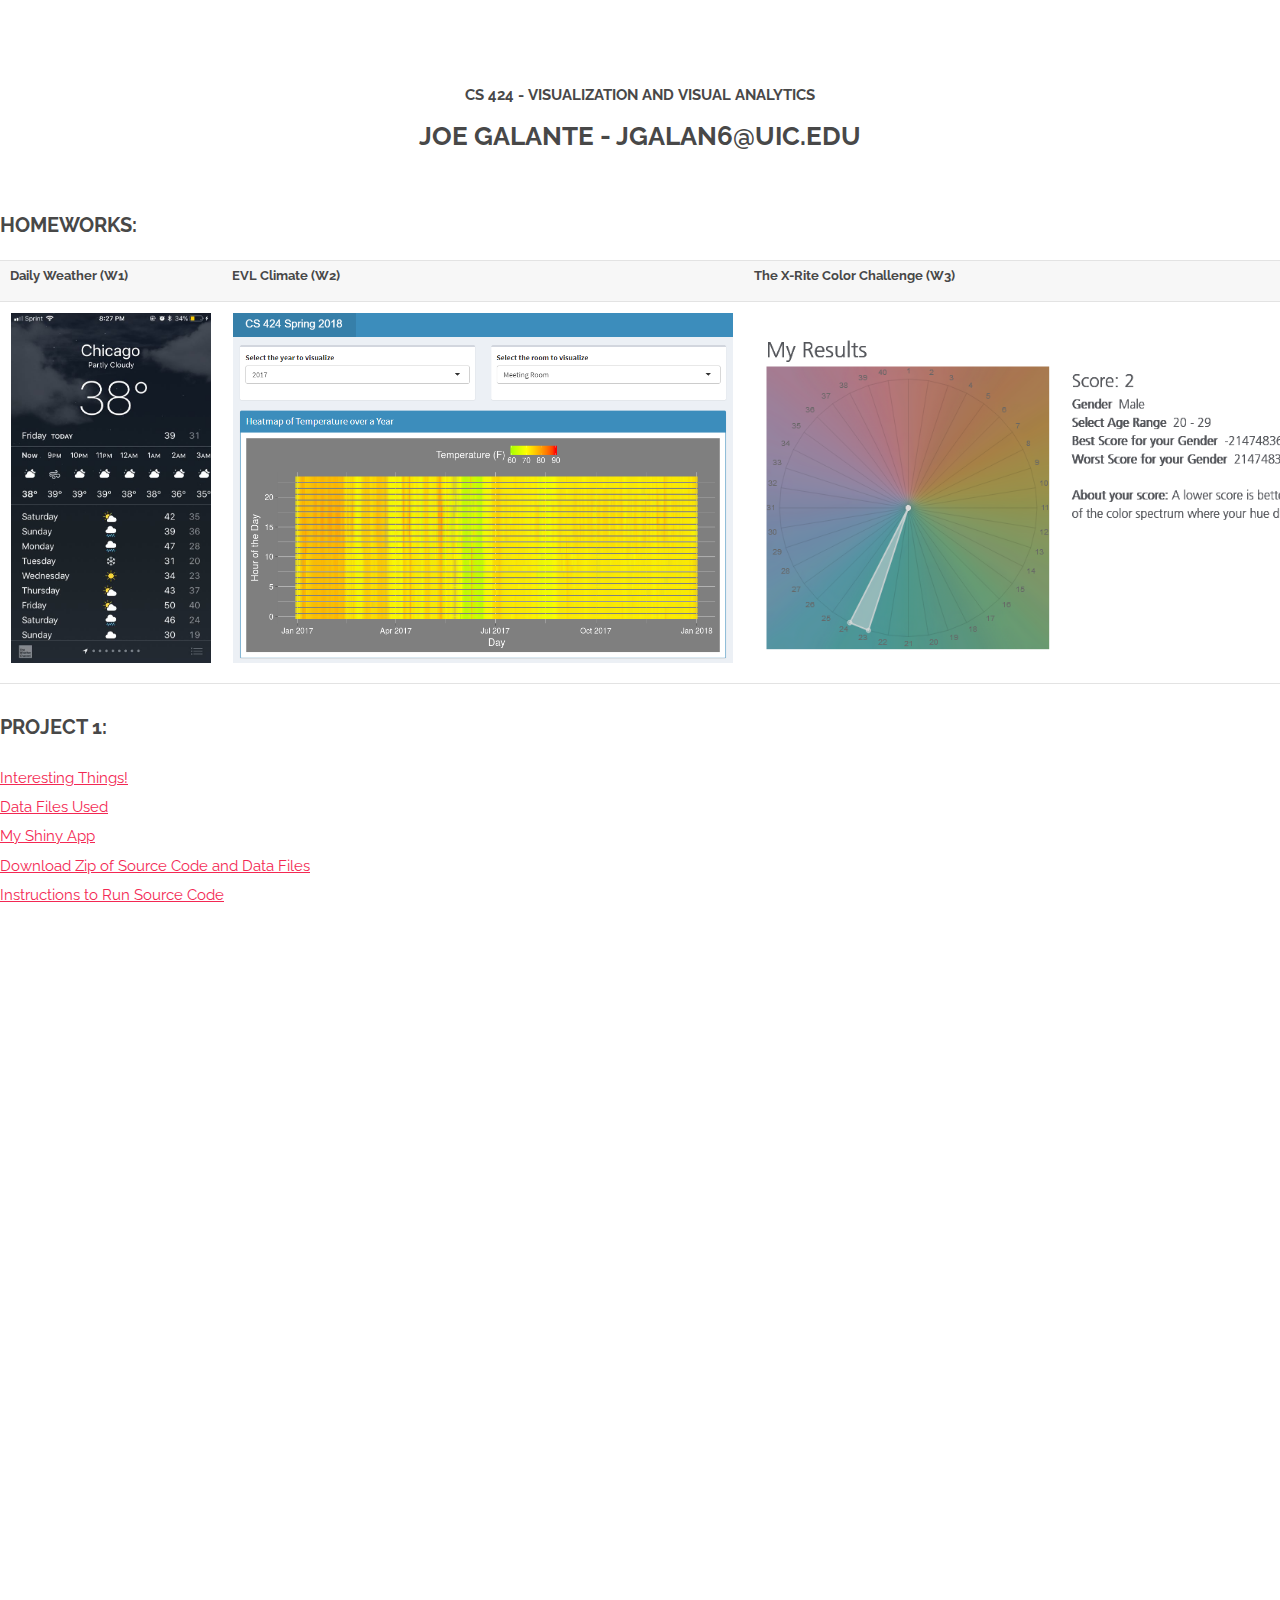
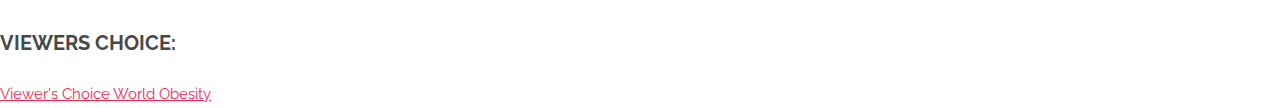
<file: index.html>
<!DOCTYPE html>
<html>
<head>
<style>     
table, th, td {
     border: 20;
}
</style>
     <link rel="stylesheet" href="assets/css/main.css" />
     <!--<link rel="stylesheet" type="text/css" href="layout.css"> -->
    <meta charset="utf-8">
    <title>CS 424</title>
    <script src="https://ajax.googleapis.com/ajax/libs/jquery/3.1.1/jquery.min.js"></script>

</head>

<body>
    <center>
        <h1>CS 424 - Visualization and Visual Analytics</h1>
        <h2>Joe Galante - jgalan6@uic.edu</h2>
        </br>
    </center>    
    
    <h3>Homeworks:</h3>
    <div style="overflow-x:auto;"> 
         <table>
              <tr>
                   <th>Daily Weather (W1)</th>
                   <th>EVL Climate (W2)</th>
                   <th>The X-Rite Color Challenge (W3)</th>
              </tr>
              <tr>
                   <td><a href="weatherAssign.html"><img alt="Week1" src="weatherJan192018.png" width=200 height=350 border=30></td>  
                   <td><a href="https://jgalante.shinyapps.io/evlweatherforr/"><img alt="Week2" src="w2thumbnail.PNG" width=500 height=350 border=30></td>
                   <td><img alt="Week3" src="xRite.PNG" height=350 width=927 border=30></td>
              </tr>
         </table>
     </div>
     <h3>Project 1:</h3>
     <a href="interesting.pdf" target="_blank">Interesting Things!</a>
     </br>
     <a href="dataDoc.pdf" target="_blank">Data Files Used</a>
     </br>
     <a href="https://jgalante.shinyapps.io/ProjectOne/" target="_blank">My Shiny App</a>
     </br>
     <a href="https://www.dropbox.com/s/nt567t206ibhmfk/project1.zip?dl=0" target="_blank">Download Zip of Source Code and Data Files</a>
     </br>
     <a href="instructions.pdf" target="_blank">Instructions to Run Source Code</a>
     </br>
     <div style="position:relative;height:0;padding-bottom:56.25%"><iframe src="https://www.youtube.com/embed/3M40K8rmegc?ecver=2" width="640" height="360" frameborder="0" allow="autoplay; encrypted-media" style="position:absolute;width:100%;height:100%;left:0" allowfullscreen></iframe></div>
     
     <h3>Viewers Choice:</h3>
     <a href="viewersChoiceWorldObesity.html" target="_blank">Viewer's Choice World Obesity</a>
     </br>    
</body>

</html>
</file>
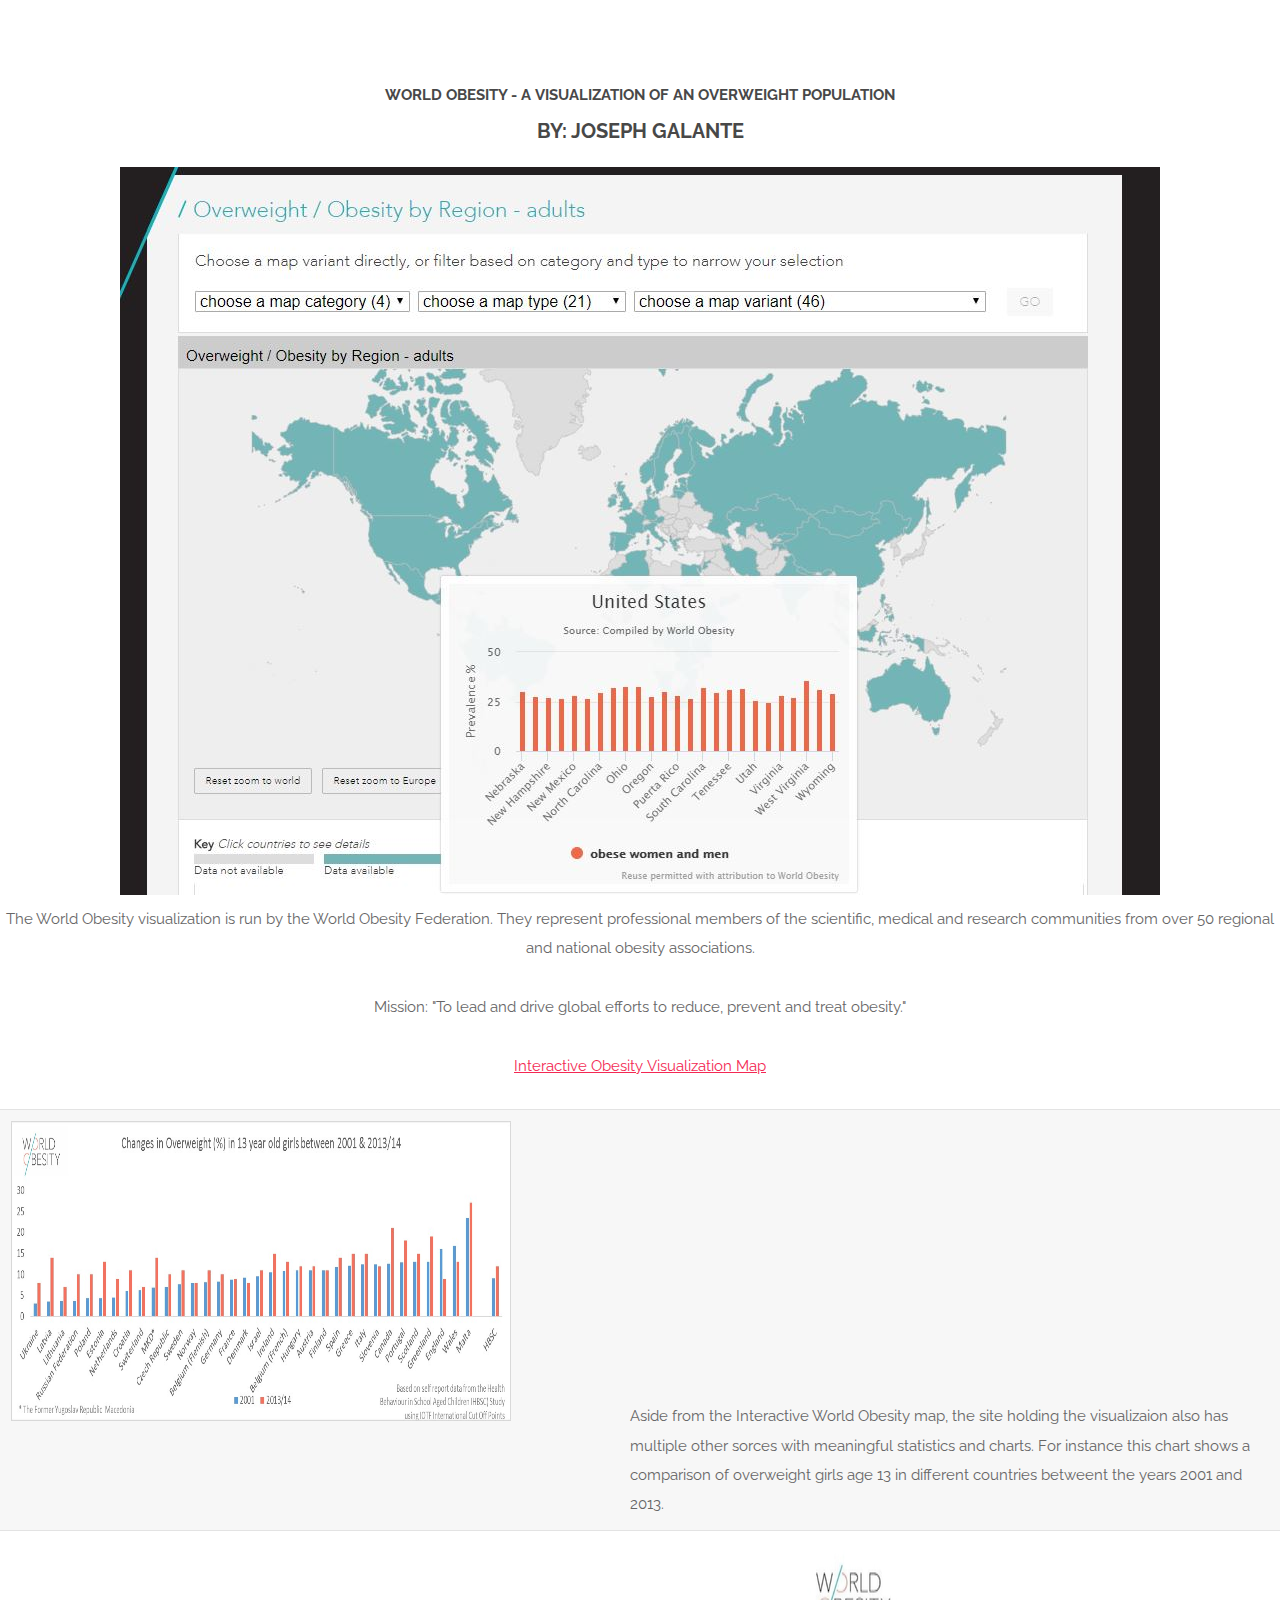
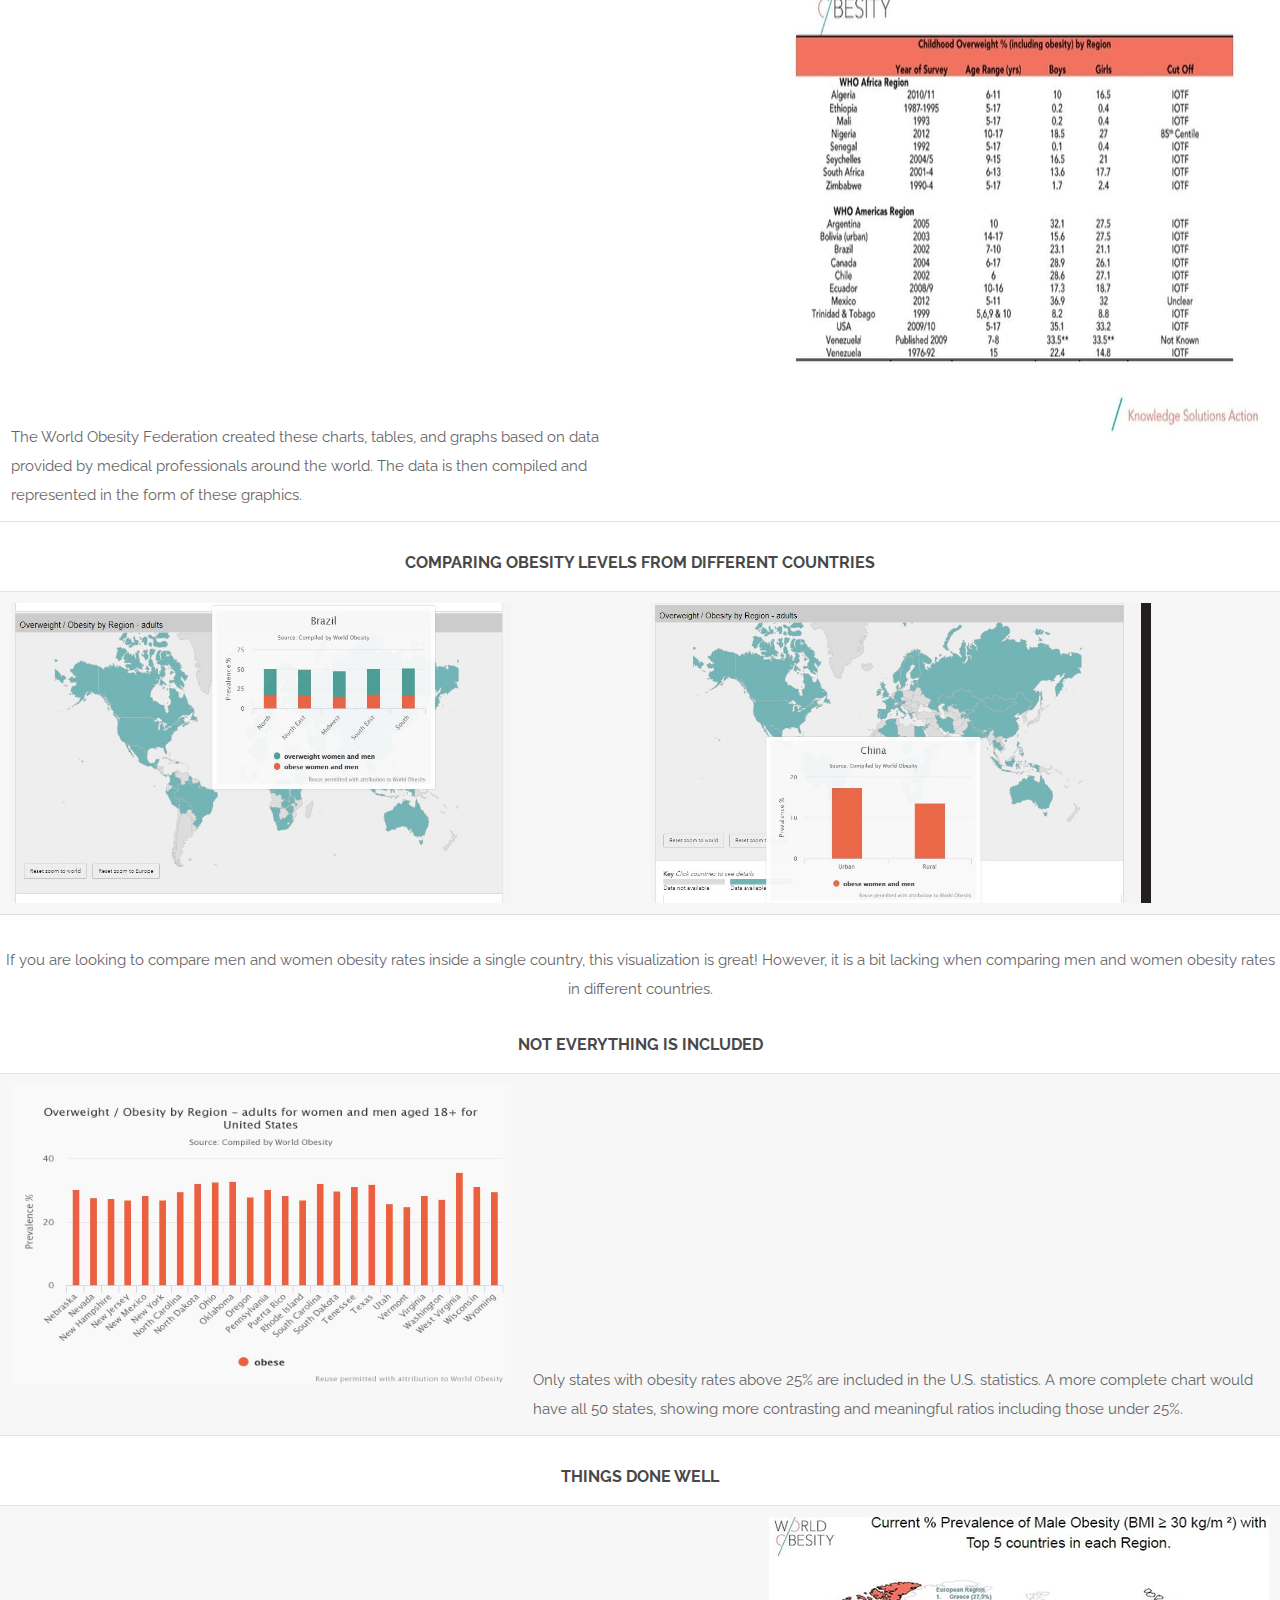
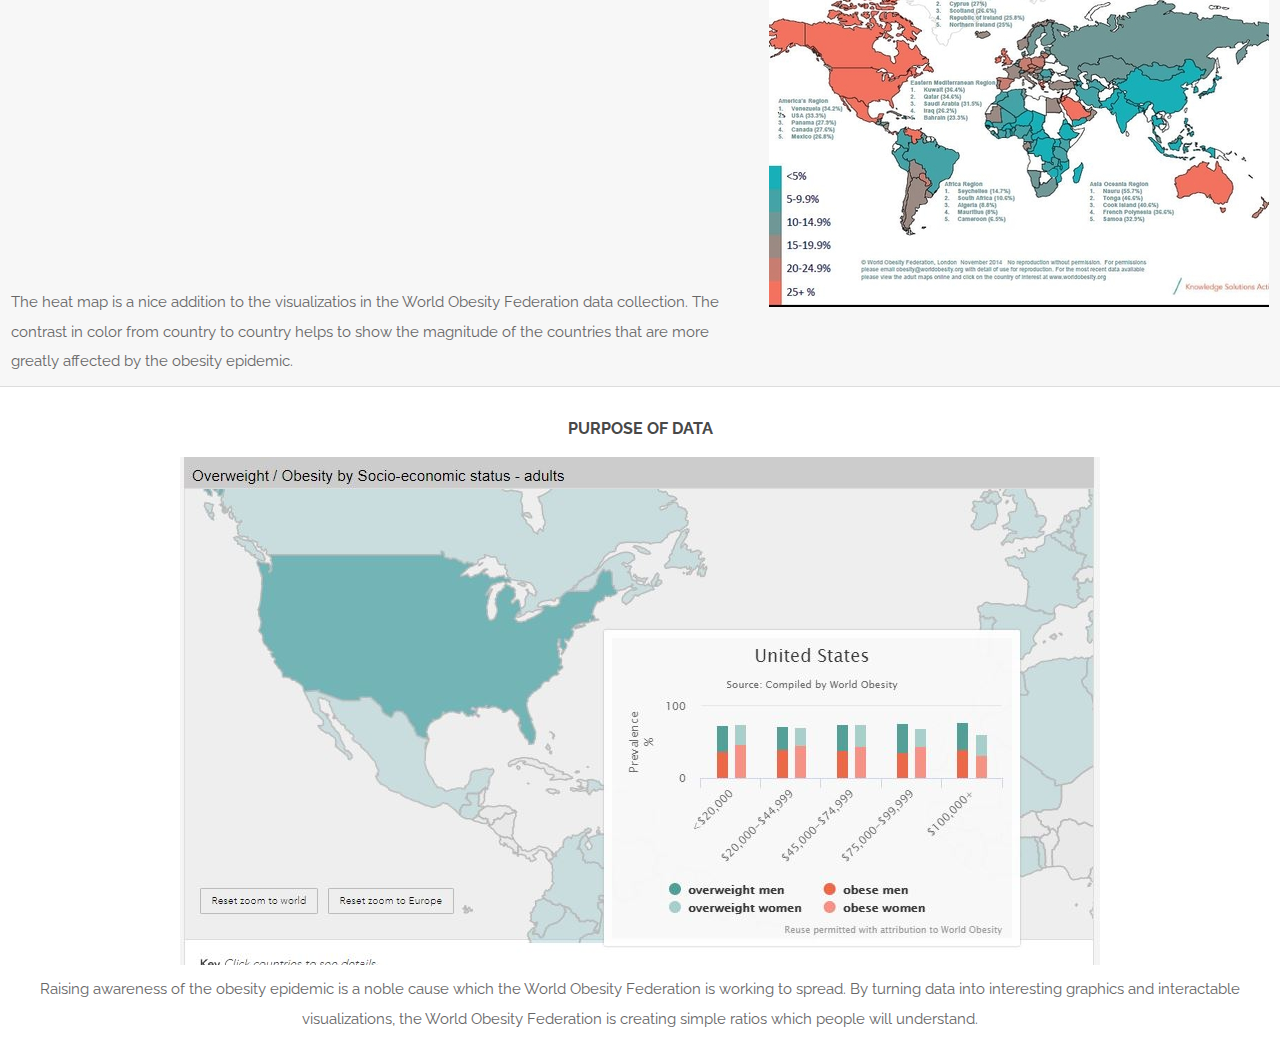
<file: viewersChoiceWorldObesity.html>
<!DOCTYPE html>
<html>

<head>
    <link rel="stylesheet" href="assets/css/main.css" />
    <!--<link rel="stylesheet" type="text/css" href="style.css"> -->
    <meta charset="utf-8">
    <title>World Obesity</title>
    <script src="https://ajax.googleapis.com/ajax/libs/jquery/3.1.1/jquery.min.js"></script>
</head>
<center>
    <center>
        <h1>World Obesity - A Visualization of an Overweight Population</h1>
        <h3>By: Joseph Galante</h3>
    </center>
    
    <body>
        <center>
            <img src="FrontThumbnail.JPG" align="middle">
            </br>
            <p>The World Obesity visualization is run by the World Obesity Federation. They represent professional members of the scientific, medical and research communities from over 50 regional and national obesity associations.</p>
            <p>Mission: "To lead and drive global efforts to reduce, prevent and treat obesity."</p>
            <!-- <iframe src="https://player.vimeo.com/video/215277643" width="860" height="540" frameborder="0" webkitallowfullscreen mozallowfullscreen allowfullscreen></iframe> -->
            <a href="https://www.worldobesity.org/data/map/area">Interactive Obesity Visualization Map</a>
            </br></br>
            <!-- <p>include some pictures with blurbs next to pictures... mmake it dramatic</p> -->
            <!-- <IMG SRC=”vrtup1.png” ALIGN=”left” HSPACE=”50” VSPACE=”50”/> -->
            <center>
                <table>
                    <tr>
                        <td><img src="girls_age_13.jpg" width="500" height="300" align="left" class="zoom"></td>
                        <td>Aside from the Interactive World Obesity map, the site holding the visualizaion also has multiple other sorces with meaningful statistics and charts. For instance this chart shows a comparison of overweight girls age 13 in different countries betweent the years 2001 and 2013.</td>
                    </tr>
                    <tr>
                        <td>The World Obesity Federation created these charts, tables, and graphs based on data provided by medical professionals around the world. The data is then compiled and represented in the form of these graphics.
                        </td>
                        <td><img src="libraryresource_imagesscreenshot_global_children.jpg__500x0_q100_subsampling-2.jpg" width="500" height="500" align="right" class="zoom"></td>
                    </tr>
                </table>
                <h4>Comparing Obesity Levels From Different Countries</h4>
                <table>
                	<tr>
                        <td><img src="brazilObesity.jpg" width="500" height="300" align="left" class="zoom"></td>
                        <td><img src="chinaObesity.jpg" width="500" height="300" align="left" class="zoom"></td>
                    </tr>
                </table>
                <p>If you are looking to compare men and women obesity rates inside a single country, this visualization is great! However, it is a bit lacking when comparing men and women obesity rates in different countries.</p>
                <h4>Not Everything is Included</h4>
                <table>
                	<tr>
                		<td><img src="USObesityChart.jpg" width="500" height="300" align="left" class="zoom"></td>
                		<td>Only states with obesity rates above 25% are included in the U.S. statistics. A more complete chart would have all 50 states, showing more contrasting and meaningful ratios including those under 25%.</td>
                	</tr>
                </table>
                <h4>Things Done Well</h4>
                <table>
                	<tr>
                		<td>The heat map is a nice addition to the visualizatios in the World Obesity Federation data collection. The contrast in color from country to country helps to show the magnitude of the countries that are more greatly affected by the obesity epidemic.</td>
                		<td><img src="libraryresource_imagessnapshot_nov_top_5_2014.jpg__500x0_q100_subsampling-2.jpg" align="middle" class="zoom"></td>
                	</tr>
                </table>
                <h4>Purpose of Data</h4>
                <img src="USObesitySocioEconomic.jpg" align="middle" class="zoom">
                <p>Raising awareness of the obesity epidemic is a noble cause which the World Obesity Federation is working to spread. By turning data into interesting graphics and interactable visualizations, the World Obesity Federation is creating simple ratios which people will understand.</p>
                   <!--  <tr>
                        <td><img src="App-tablet-device.png" width="500" height="300" align="left"></td>
                        <td>The app is designed with the average consumer in mind. It can run on an average VR-ready smartphone and mobile VR headset. In contrast with regular Reminiscence Therapy, VRTU is cost effective as there is no need to build historical sets by hand or put money into building a scene. In addition to the time, money, and energy needed to build an "historical scene", the therapy may have no affect on the patient whatsoever. With all of this in mind, the VRTU app is a much more enticing alternative.</td>
                    </tr> -->
                  <!--   <tr>
                        <td>Trials have been conducted with encouraging responses. Caregivers said after using the app, the patients had increased communication and were recalling memories from their past.</td>
                        <td><iframe width="560" height="315" align="right" src="https://www.youtube.com/embed/N3ywcoqR4Co?rel=0&amp;showinfo=0" frameborder="0" allowfullscreen></iframe></td>
                    </tr> -->
                </table>
    </body>
</center>
</html>
</file>
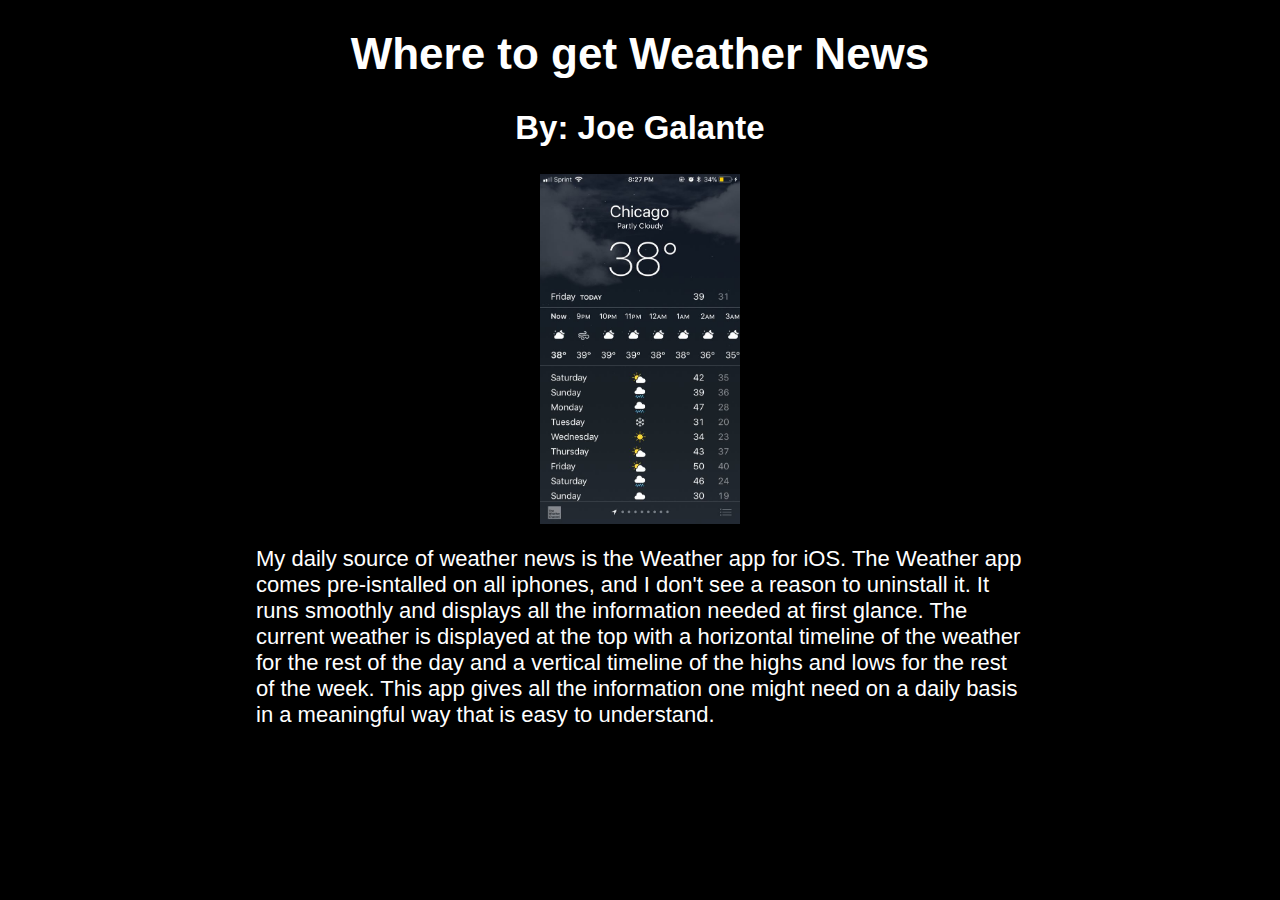
<file: weatherAssign.html>
<!DOCTYPE html>
<html>

<head>
    <link rel="stylesheet" type="text/css" href="layout.css">
    <meta charset="utf-8">
    <title>Weather News</title>
    <script src="https://ajax.googleapis.com/ajax/libs/jquery/3.1.1/jquery.min.js"></script>
</head>

<body>
    <center>
        <h1> Where to get Weather News </h1>
        <h2> By: Joe Galante </h2>
        <img src="weatherJan192018.png" align="middle" width="200" height="350">
    </center>
        <p margin-right: 20 margin-left: 20> My daily source of weather news is the Weather app for iOS. The Weather app comes pre-isntalled on all iphones, and I don't see a reason to uninstall it. It runs smoothly and displays all the information needed at first glance. The current weather is displayed at the top with a horizontal timeline of the weather for the rest of the day and a vertical timeline of the highs and lows for the rest of the week. This app gives all the information one might need on a daily basis in a meaningful way that is easy to understand.</p> 
</body>
</file>
<file: layout.css>
/*body, div, h1, h2, h3, h4, h5, h6, p, ul, ol, li, dl, dt, dd, img, form, fieldset, input, textarea, blockquote {
	margin: 0px; padding: 0px; border: 0px;
}*/

body {
	background: #000;
	color: white;
	font-family: Arial, Helvetica, sans-serif; font-size: 22px;
	margin-right: 20%;
	margin-left: 20%; 
	/*margin: 0px;*/
	/*position: fixed;*/
    /*width: auto; */
    /*height: auto;
    left: 0;
    top: 0;
*/    /*overflow:visible;*/
}
</file>
<file: style.css>
/*body, div, h1, h2, h3, h4, h5, h6, p, ul, ol, li, dl, dt, dd, img, form, fieldset, input, textarea, blockquote {
	margin: 0px; padding: 0px; border: 0px;
}*/

body {
	background: #000;
	color: white;
	font-family: Arial, Helvetica, sans-serif; font-size: 22px;
	margin-right: 20%;
	margin-left: 20%; 
	/*margin: 0px;*/
	/*position: fixed;*/
    /*width: auto; */
    /*height: auto;
    left: 0;
    top: 0;
*/    /*overflow:visible;*/
}

.zoom {
/*    padding: 50px;
    background-color: green;*/
    transition: transform .2s; /* Animation */
  /*  width: 100%;
    height: 100%;*/
    margin: 0 auto;
}

.zoom:hover {
    transform: scale(1.5); /* (150% zoom - Note: if the zoom is too large, it will go outside of the viewport) */
}
</file>
<file: assets/css/main.css>
@import url(font-awesome.min.css);
@import url(https://fonts.googleapis.com/css?family=Raleway:400,700);

/*
	Spatial by TEMPLATED
	templated.co @templatedco
	Released for free under the Creative Commons Attribution 3.0 license (templated.co/license)
*/

/* Reset */

	html, body, div, span, applet, object, iframe, h1, h2, h3, h4, h5, h6, p, blockquote, pre, a, abbr, acronym, address, big, cite, code, del, dfn, em, img, ins, kbd, q, s, samp, small, strike, strong, sub, sup, tt, var, b, u, i, center, dl, dt, dd, ol, ul, li, fieldset, form, label, legend, table, caption, tbody, tfoot, thead, tr, th, td, article, aside, canvas, details, embed, figure, figcaption, footer, header, hgroup, menu, nav, output, ruby, section, summary, time, mark, audio, video {
		margin: 0;
		padding: 0;
		border: 0;
		font-size: 100%;
		font: inherit;
		vertical-align: baseline;
	}

	article, aside, details, figcaption, figure, footer, header, hgroup, menu, nav, section {
		display: block;
	}

	body {
		line-height: 1;
	}

	ol, ul {
		list-style: none;
	}

	blockquote, q {
		quotes: none;
	}

	blockquote:before, blockquote:after, q:before, q:after {
		content: '';
		content: none;
	}

	table {
		border-collapse: collapse;
		border-spacing: 0;
	}

	body {
		-webkit-text-size-adjust: none;
	}

/* Box Model */

	*, *:before, *:after {
		-moz-box-sizing: border-box;
		-webkit-box-sizing: border-box;
		box-sizing: border-box;
	}

/* Containers */

	.container {
		margin-left: auto;
		margin-right: auto;
	}

	.container.\31 25\25 {
		width: 100%;
		max-width: 100em;
		min-width: 80em;
	}

	.container.\37 5\25 {
		width: 60em;
	}

	.container.\35 0\25 {
		width: 40em;
	}

	.container.\32 5\25 {
		width: 20em;
	}

	.container {
		width: 80em;
	}

	@media screen and (max-width: 1680px) {

		.container.\31 25\25 {
			width: 100%;
			max-width: 100em;
			min-width: 80em;
		}

		.container.\37 5\25 {
			width: 60em;
		}

		.container.\35 0\25 {
			width: 40em;
		}

		.container.\32 5\25 {
			width: 20em;
		}

		.container {
			width: 80em;
		}

	}

	@media screen and (max-width: 1280px) {

		.container.\31 25\25 {
			width: 100%;
			max-width: 81.25em;
			min-width: 65em;
		}

		.container.\37 5\25 {
			width: 48.75em;
		}

		.container.\35 0\25 {
			width: 32.5em;
		}

		.container.\32 5\25 {
			width: 16.25em;
		}

		.container {
			width: 65em;
		}

	}

	@media screen and (max-width: 980px) {

		.container.\31 25\25 {
			width: 100%;
			max-width: 112.5%;
			min-width: 90%;
		}

		.container.\37 5\25 {
			width: 67.5%;
		}

		.container.\35 0\25 {
			width: 45%;
		}

		.container.\32 5\25 {
			width: 22.5%;
		}

		.container {
			width: 90%;
		}

	}

	@media screen and (max-width: 736px) {

		.container.\31 25\25 {
			width: 100%;
			max-width: 112.5%;
			min-width: 90%;
		}

		.container.\37 5\25 {
			width: 67.5%;
		}

		.container.\35 0\25 {
			width: 45%;
		}

		.container.\32 5\25 {
			width: 22.5%;
		}

		.container {
			width: 90% !important;
		}

	}

	@media screen and (max-width: 480px) {

		.container.\31 25\25 {
			width: 100%;
			max-width: 112.5%;
			min-width: 90%;
		}

		.container.\37 5\25 {
			width: 67.5%;
		}

		.container.\35 0\25 {
			width: 45%;
		}

		.container.\32 5\25 {
			width: 22.5%;
		}

		.container {
			width: 90% !important;
		}

	}

/* Grid */

	.row {
		border-bottom: solid 1px transparent;
		-moz-box-sizing: border-box;
		-webkit-box-sizing: border-box;
		box-sizing: border-box;
	}

	.row > * {
		float: left;
		-moz-box-sizing: border-box;
		-webkit-box-sizing: border-box;
		box-sizing: border-box;
	}

	.row:after, .row:before {
		content: '';
		display: block;
		clear: both;
		height: 0;
	}

	.row.uniform > * > :first-child {
		margin-top: 0;
	}

	.row.uniform > * > :last-child {
		margin-bottom: 0;
	}

	.row.\30 \25 > * {
		padding: 0 0 0 0em;
	}

	.row.\30 \25 {
		margin: 0 0 -1px 0em;
	}

	.row.uniform.\30 \25 > * {
		padding: 0em 0 0 0em;
	}

	.row.uniform.\30 \25 {
		margin: 0em 0 -1px 0em;
	}

	.row > * {
		padding: 0 0 0 2em;
	}

	.row {
		margin: 0 0 -1px -2em;
	}

	.row.uniform > * {
		padding: 2em 0 0 2em;
	}

	.row.uniform {
		margin: -2em 0 -1px -2em;
	}

	.row.\32 00\25 > * {
		padding: 0 0 0 4em;
	}

	.row.\32 00\25 {
		margin: 0 0 -1px -4em;
	}

	.row.uniform.\32 00\25 > * {
		padding: 4em 0 0 4em;
	}

	.row.uniform.\32 00\25 {
		margin: -4em 0 -1px -4em;
	}

	.row.\31 50\25 > * {
		padding: 0 0 0 3em;
	}

	.row.\31 50\25 {
		margin: 0 0 -1px -3em;
	}

	.row.uniform.\31 50\25 > * {
		padding: 3em 0 0 3em;
	}

	.row.uniform.\31 50\25 {
		margin: -3em 0 -1px -3em;
	}

	.row.\35 0\25 > * {
		padding: 0 0 0 1em;
	}

	.row.\35 0\25 {
		margin: 0 0 -1px -1em;
	}

	.row.uniform.\35 0\25 > * {
		padding: 1em 0 0 1em;
	}

	.row.uniform.\35 0\25 {
		margin: -1em 0 -1px -1em;
	}

	.row.\32 5\25 > * {
		padding: 0 0 0 0.5em;
	}

	.row.\32 5\25 {
		margin: 0 0 -1px -0.5em;
	}

	.row.uniform.\32 5\25 > * {
		padding: 0.5em 0 0 0.5em;
	}

	.row.uniform.\32 5\25 {
		margin: -0.5em 0 -1px -0.5em;
	}

	.\31 2u, .\31 2u\24 {
		width: 100%;
		clear: none;
		margin-left: 0;
	}

	.\31 1u, .\31 1u\24 {
		width: 91.6666666667%;
		clear: none;
		margin-left: 0;
	}

	.\31 0u, .\31 0u\24 {
		width: 83.3333333333%;
		clear: none;
		margin-left: 0;
	}

	.\39 u, .\39 u\24 {
		width: 75%;
		clear: none;
		margin-left: 0;
	}

	.\38 u, .\38 u\24 {
		width: 66.6666666667%;
		clear: none;
		margin-left: 0;
	}

	.\37 u, .\37 u\24 {
		width: 58.3333333333%;
		clear: none;
		margin-left: 0;
	}

	.\36 u, .\36 u\24 {
		width: 50%;
		clear: none;
		margin-left: 0;
	}

	.\35 u, .\35 u\24 {
		width: 41.6666666667%;
		clear: none;
		margin-left: 0;
	}

	.\34 u, .\34 u\24 {
		width: 33.3333333333%;
		clear: none;
		margin-left: 0;
	}

	.\33 u, .\33 u\24 {
		width: 25%;
		clear: none;
		margin-left: 0;
	}

	.\32 u, .\32 u\24 {
		width: 16.6666666667%;
		clear: none;
		margin-left: 0;
	}

	.\31 u, .\31 u\24 {
		width: 8.3333333333%;
		clear: none;
		margin-left: 0;
	}

	.\31 2u\24 + *,
	.\31 1u\24 + *,
	.\31 0u\24 + *,
	.\39 u\24 + *,
	.\38 u\24 + *,
	.\37 u\24 + *,
	.\36 u\24 + *,
	.\35 u\24 + *,
	.\34 u\24 + *,
	.\33 u\24 + *,
	.\32 u\24 + *,
	.\31 u\24 + * {
		clear: left;
	}

	.\-11u {
		margin-left: 91.66667%;
	}

	.\-10u {
		margin-left: 83.33333%;
	}

	.\-9u {
		margin-left: 75%;
	}

	.\-8u {
		margin-left: 66.66667%;
	}

	.\-7u {
		margin-left: 58.33333%;
	}

	.\-6u {
		margin-left: 50%;
	}

	.\-5u {
		margin-left: 41.66667%;
	}

	.\-4u {
		margin-left: 33.33333%;
	}

	.\-3u {
		margin-left: 25%;
	}

	.\-2u {
		margin-left: 16.66667%;
	}

	.\-1u {
		margin-left: 8.33333%;
	}

	@media screen and (max-width: 1680px) {

		.row > * {
			padding: 0 0 0 2em;
		}

		.row {
			margin: 0 0 -1px -2em;
		}

		.row.uniform > * {
			padding: 2em 0 0 2em;
		}

		.row.uniform {
			margin: -2em 0 -1px -2em;
		}

		.row.\32 00\25 > * {
			padding: 0 0 0 4em;
		}

		.row.\32 00\25 {
			margin: 0 0 -1px -4em;
		}

		.row.uniform.\32 00\25 > * {
			padding: 4em 0 0 4em;
		}

		.row.uniform.\32 00\25 {
			margin: -4em 0 -1px -4em;
		}

		.row.\31 50\25 > * {
			padding: 0 0 0 3em;
		}

		.row.\31 50\25 {
			margin: 0 0 -1px -3em;
		}

		.row.uniform.\31 50\25 > * {
			padding: 3em 0 0 3em;
		}

		.row.uniform.\31 50\25 {
			margin: -3em 0 -1px -3em;
		}

		.row.\35 0\25 > * {
			padding: 0 0 0 1em;
		}

		.row.\35 0\25 {
			margin: 0 0 -1px -1em;
		}

		.row.uniform.\35 0\25 > * {
			padding: 1em 0 0 1em;
		}

		.row.uniform.\35 0\25 {
			margin: -1em 0 -1px -1em;
		}

		.row.\32 5\25 > * {
			padding: 0 0 0 0.5em;
		}

		.row.\32 5\25 {
			margin: 0 0 -1px -0.5em;
		}

		.row.uniform.\32 5\25 > * {
			padding: 0.5em 0 0 0.5em;
		}

		.row.uniform.\32 5\25 {
			margin: -0.5em 0 -1px -0.5em;
		}

		.\31 2u\28xlarge\29, .\31 2u\24\28xlarge\29 {
			width: 100%;
			clear: none;
			margin-left: 0;
		}

		.\31 1u\28xlarge\29, .\31 1u\24\28xlarge\29 {
			width: 91.6666666667%;
			clear: none;
			margin-left: 0;
		}

		.\31 0u\28xlarge\29, .\31 0u\24\28xlarge\29 {
			width: 83.3333333333%;
			clear: none;
			margin-left: 0;
		}

		.\39 u\28xlarge\29, .\39 u\24\28xlarge\29 {
			width: 75%;
			clear: none;
			margin-left: 0;
		}

		.\38 u\28xlarge\29, .\38 u\24\28xlarge\29 {
			width: 66.6666666667%;
			clear: none;
			margin-left: 0;
		}

		.\37 u\28xlarge\29, .\37 u\24\28xlarge\29 {
			width: 58.3333333333%;
			clear: none;
			margin-left: 0;
		}

		.\36 u\28xlarge\29, .\36 u\24\28xlarge\29 {
			width: 50%;
			clear: none;
			margin-left: 0;
		}

		.\35 u\28xlarge\29, .\35 u\24\28xlarge\29 {
			width: 41.6666666667%;
			clear: none;
			margin-left: 0;
		}

		.\34 u\28xlarge\29, .\34 u\24\28xlarge\29 {
			width: 33.3333333333%;
			clear: none;
			margin-left: 0;
		}

		.\33 u\28xlarge\29, .\33 u\24\28xlarge\29 {
			width: 25%;
			clear: none;
			margin-left: 0;
		}

		.\32 u\28xlarge\29, .\32 u\24\28xlarge\29 {
			width: 16.6666666667%;
			clear: none;
			margin-left: 0;
		}

		.\31 u\28xlarge\29, .\31 u\24\28xlarge\29 {
			width: 8.3333333333%;
			clear: none;
			margin-left: 0;
		}

		.\31 2u\24\28xlarge\29 + *,
		.\31 1u\24\28xlarge\29 + *,
		.\31 0u\24\28xlarge\29 + *,
		.\39 u\24\28xlarge\29 + *,
		.\38 u\24\28xlarge\29 + *,
		.\37 u\24\28xlarge\29 + *,
		.\36 u\24\28xlarge\29 + *,
		.\35 u\24\28xlarge\29 + *,
		.\34 u\24\28xlarge\29 + *,
		.\33 u\24\28xlarge\29 + *,
		.\32 u\24\28xlarge\29 + *,
		.\31 u\24\28xlarge\29 + * {
			clear: left;
		}

		.\-11u\28xlarge\29 {
			margin-left: 91.66667%;
		}

		.\-10u\28xlarge\29 {
			margin-left: 83.33333%;
		}

		.\-9u\28xlarge\29 {
			margin-left: 75%;
		}

		.\-8u\28xlarge\29 {
			margin-left: 66.66667%;
		}

		.\-7u\28xlarge\29 {
			margin-left: 58.33333%;
		}

		.\-6u\28xlarge\29 {
			margin-left: 50%;
		}

		.\-5u\28xlarge\29 {
			margin-left: 41.66667%;
		}

		.\-4u\28xlarge\29 {
			margin-left: 33.33333%;
		}

		.\-3u\28xlarge\29 {
			margin-left: 25%;
		}

		.\-2u\28xlarge\29 {
			margin-left: 16.66667%;
		}

		.\-1u\28xlarge\29 {
			margin-left: 8.33333%;
		}

	}

	@media screen and (max-width: 1280px) {

		.row > * {
			padding: 0 0 0 1.5em;
		}

		.row {
			margin: 0 0 -1px -1.5em;
		}

		.row.uniform > * {
			padding: 1.5em 0 0 1.5em;
		}

		.row.uniform {
			margin: -1.5em 0 -1px -1.5em;
		}

		.row.\32 00\25 > * {
			padding: 0 0 0 3em;
		}

		.row.\32 00\25 {
			margin: 0 0 -1px -3em;
		}

		.row.uniform.\32 00\25 > * {
			padding: 3em 0 0 3em;
		}

		.row.uniform.\32 00\25 {
			margin: -3em 0 -1px -3em;
		}

		.row.\31 50\25 > * {
			padding: 0 0 0 2.25em;
		}

		.row.\31 50\25 {
			margin: 0 0 -1px -2.25em;
		}

		.row.uniform.\31 50\25 > * {
			padding: 2.25em 0 0 2.25em;
		}

		.row.uniform.\31 50\25 {
			margin: -2.25em 0 -1px -2.25em;
		}

		.row.\35 0\25 > * {
			padding: 0 0 0 0.75em;
		}

		.row.\35 0\25 {
			margin: 0 0 -1px -0.75em;
		}

		.row.uniform.\35 0\25 > * {
			padding: 0.75em 0 0 0.75em;
		}

		.row.uniform.\35 0\25 {
			margin: -0.75em 0 -1px -0.75em;
		}

		.row.\32 5\25 > * {
			padding: 0 0 0 0.375em;
		}

		.row.\32 5\25 {
			margin: 0 0 -1px -0.375em;
		}

		.row.uniform.\32 5\25 > * {
			padding: 0.375em 0 0 0.375em;
		}

		.row.uniform.\32 5\25 {
			margin: -0.375em 0 -1px -0.375em;
		}

		.\31 2u\28large\29, .\31 2u\24\28large\29 {
			width: 100%;
			clear: none;
			margin-left: 0;
		}

		.\31 1u\28large\29, .\31 1u\24\28large\29 {
			width: 91.6666666667%;
			clear: none;
			margin-left: 0;
		}

		.\31 0u\28large\29, .\31 0u\24\28large\29 {
			width: 83.3333333333%;
			clear: none;
			margin-left: 0;
		}

		.\39 u\28large\29, .\39 u\24\28large\29 {
			width: 75%;
			clear: none;
			margin-left: 0;
		}

		.\38 u\28large\29, .\38 u\24\28large\29 {
			width: 66.6666666667%;
			clear: none;
			margin-left: 0;
		}

		.\37 u\28large\29, .\37 u\24\28large\29 {
			width: 58.3333333333%;
			clear: none;
			margin-left: 0;
		}

		.\36 u\28large\29, .\36 u\24\28large\29 {
			width: 50%;
			clear: none;
			margin-left: 0;
		}

		.\35 u\28large\29, .\35 u\24\28large\29 {
			width: 41.6666666667%;
			clear: none;
			margin-left: 0;
		}

		.\34 u\28large\29, .\34 u\24\28large\29 {
			width: 33.3333333333%;
			clear: none;
			margin-left: 0;
		}

		.\33 u\28large\29, .\33 u\24\28large\29 {
			width: 25%;
			clear: none;
			margin-left: 0;
		}

		.\32 u\28large\29, .\32 u\24\28large\29 {
			width: 16.6666666667%;
			clear: none;
			margin-left: 0;
		}

		.\31 u\28large\29, .\31 u\24\28large\29 {
			width: 8.3333333333%;
			clear: none;
			margin-left: 0;
		}

		.\31 2u\24\28large\29 + *,
		.\31 1u\24\28large\29 + *,
		.\31 0u\24\28large\29 + *,
		.\39 u\24\28large\29 + *,
		.\38 u\24\28large\29 + *,
		.\37 u\24\28large\29 + *,
		.\36 u\24\28large\29 + *,
		.\35 u\24\28large\29 + *,
		.\34 u\24\28large\29 + *,
		.\33 u\24\28large\29 + *,
		.\32 u\24\28large\29 + *,
		.\31 u\24\28large\29 + * {
			clear: left;
		}

		.\-11u\28large\29 {
			margin-left: 91.66667%;
		}

		.\-10u\28large\29 {
			margin-left: 83.33333%;
		}

		.\-9u\28large\29 {
			margin-left: 75%;
		}

		.\-8u\28large\29 {
			margin-left: 66.66667%;
		}

		.\-7u\28large\29 {
			margin-left: 58.33333%;
		}

		.\-6u\28large\29 {
			margin-left: 50%;
		}

		.\-5u\28large\29 {
			margin-left: 41.66667%;
		}

		.\-4u\28large\29 {
			margin-left: 33.33333%;
		}

		.\-3u\28large\29 {
			margin-left: 25%;
		}

		.\-2u\28large\29 {
			margin-left: 16.66667%;
		}

		.\-1u\28large\29 {
			margin-left: 8.33333%;
		}

	}

	@media screen and (max-width: 980px) {

		.row > * {
			padding: 0 0 0 1.5em;
		}

		.row {
			margin: 0 0 -1px -1.5em;
		}

		.row.uniform > * {
			padding: 1.5em 0 0 1.5em;
		}

		.row.uniform {
			margin: -1.5em 0 -1px -1.5em;
		}

		.row.\32 00\25 > * {
			padding: 0 0 0 3em;
		}

		.row.\32 00\25 {
			margin: 0 0 -1px -3em;
		}

		.row.uniform.\32 00\25 > * {
			padding: 3em 0 0 3em;
		}

		.row.uniform.\32 00\25 {
			margin: -3em 0 -1px -3em;
		}

		.row.\31 50\25 > * {
			padding: 0 0 0 2.25em;
		}

		.row.\31 50\25 {
			margin: 0 0 -1px -2.25em;
		}

		.row.uniform.\31 50\25 > * {
			padding: 2.25em 0 0 2.25em;
		}

		.row.uniform.\31 50\25 {
			margin: -2.25em 0 -1px -2.25em;
		}

		.row.\35 0\25 > * {
			padding: 0 0 0 0.75em;
		}

		.row.\35 0\25 {
			margin: 0 0 -1px -0.75em;
		}

		.row.uniform.\35 0\25 > * {
			padding: 0.75em 0 0 0.75em;
		}

		.row.uniform.\35 0\25 {
			margin: -0.75em 0 -1px -0.75em;
		}

		.row.\32 5\25 > * {
			padding: 0 0 0 0.375em;
		}

		.row.\32 5\25 {
			margin: 0 0 -1px -0.375em;
		}

		.row.uniform.\32 5\25 > * {
			padding: 0.375em 0 0 0.375em;
		}

		.row.uniform.\32 5\25 {
			margin: -0.375em 0 -1px -0.375em;
		}

		.\31 2u\28medium\29, .\31 2u\24\28medium\29 {
			width: 100%;
			clear: none;
			margin-left: 0;
		}

		.\31 1u\28medium\29, .\31 1u\24\28medium\29 {
			width: 91.6666666667%;
			clear: none;
			margin-left: 0;
		}

		.\31 0u\28medium\29, .\31 0u\24\28medium\29 {
			width: 83.3333333333%;
			clear: none;
			margin-left: 0;
		}

		.\39 u\28medium\29, .\39 u\24\28medium\29 {
			width: 75%;
			clear: none;
			margin-left: 0;
		}

		.\38 u\28medium\29, .\38 u\24\28medium\29 {
			width: 66.6666666667%;
			clear: none;
			margin-left: 0;
		}

		.\37 u\28medium\29, .\37 u\24\28medium\29 {
			width: 58.3333333333%;
			clear: none;
			margin-left: 0;
		}

		.\36 u\28medium\29, .\36 u\24\28medium\29 {
			width: 50%;
			clear: none;
			margin-left: 0;
		}

		.\35 u\28medium\29, .\35 u\24\28medium\29 {
			width: 41.6666666667%;
			clear: none;
			margin-left: 0;
		}

		.\34 u\28medium\29, .\34 u\24\28medium\29 {
			width: 33.3333333333%;
			clear: none;
			margin-left: 0;
		}

		.\33 u\28medium\29, .\33 u\24\28medium\29 {
			width: 25%;
			clear: none;
			margin-left: 0;
		}

		.\32 u\28medium\29, .\32 u\24\28medium\29 {
			width: 16.6666666667%;
			clear: none;
			margin-left: 0;
		}

		.\31 u\28medium\29, .\31 u\24\28medium\29 {
			width: 8.3333333333%;
			clear: none;
			margin-left: 0;
		}

		.\31 2u\24\28medium\29 + *,
		.\31 1u\24\28medium\29 + *,
		.\31 0u\24\28medium\29 + *,
		.\39 u\24\28medium\29 + *,
		.\38 u\24\28medium\29 + *,
		.\37 u\24\28medium\29 + *,
		.\36 u\24\28medium\29 + *,
		.\35 u\24\28medium\29 + *,
		.\34 u\24\28medium\29 + *,
		.\33 u\24\28medium\29 + *,
		.\32 u\24\28medium\29 + *,
		.\31 u\24\28medium\29 + * {
			clear: left;
		}

		.\-11u\28medium\29 {
			margin-left: 91.66667%;
		}

		.\-10u\28medium\29 {
			margin-left: 83.33333%;
		}

		.\-9u\28medium\29 {
			margin-left: 75%;
		}

		.\-8u\28medium\29 {
			margin-left: 66.66667%;
		}

		.\-7u\28medium\29 {
			margin-left: 58.33333%;
		}

		.\-6u\28medium\29 {
			margin-left: 50%;
		}

		.\-5u\28medium\29 {
			margin-left: 41.66667%;
		}

		.\-4u\28medium\29 {
			margin-left: 33.33333%;
		}

		.\-3u\28medium\29 {
			margin-left: 25%;
		}

		.\-2u\28medium\29 {
			margin-left: 16.66667%;
		}

		.\-1u\28medium\29 {
			margin-left: 8.33333%;
		}

	}

	@media screen and (max-width: 736px) {

		.row > * {
			padding: 0 0 0 1.25em;
		}

		.row {
			margin: 0 0 -1px -1.25em;
		}

		.row.uniform > * {
			padding: 1.25em 0 0 1.25em;
		}

		.row.uniform {
			margin: -1.25em 0 -1px -1.25em;
		}

		.row.\32 00\25 > * {
			padding: 0 0 0 2.5em;
		}

		.row.\32 00\25 {
			margin: 0 0 -1px -2.5em;
		}

		.row.uniform.\32 00\25 > * {
			padding: 2.5em 0 0 2.5em;
		}

		.row.uniform.\32 00\25 {
			margin: -2.5em 0 -1px -2.5em;
		}

		.row.\31 50\25 > * {
			padding: 0 0 0 1.875em;
		}

		.row.\31 50\25 {
			margin: 0 0 -1px -1.875em;
		}

		.row.uniform.\31 50\25 > * {
			padding: 1.875em 0 0 1.875em;
		}

		.row.uniform.\31 50\25 {
			margin: -1.875em 0 -1px -1.875em;
		}

		.row.\35 0\25 > * {
			padding: 0 0 0 0.625em;
		}

		.row.\35 0\25 {
			margin: 0 0 -1px -0.625em;
		}

		.row.uniform.\35 0\25 > * {
			padding: 0.625em 0 0 0.625em;
		}

		.row.uniform.\35 0\25 {
			margin: -0.625em 0 -1px -0.625em;
		}

		.row.\32 5\25 > * {
			padding: 0 0 0 0.3125em;
		}

		.row.\32 5\25 {
			margin: 0 0 -1px -0.3125em;
		}

		.row.uniform.\32 5\25 > * {
			padding: 0.3125em 0 0 0.3125em;
		}

		.row.uniform.\32 5\25 {
			margin: -0.3125em 0 -1px -0.3125em;
		}

		.\31 2u\28small\29, .\31 2u\24\28small\29 {
			width: 100%;
			clear: none;
			margin-left: 0;
		}

		.\31 1u\28small\29, .\31 1u\24\28small\29 {
			width: 91.6666666667%;
			clear: none;
			margin-left: 0;
		}

		.\31 0u\28small\29, .\31 0u\24\28small\29 {
			width: 83.3333333333%;
			clear: none;
			margin-left: 0;
		}

		.\39 u\28small\29, .\39 u\24\28small\29 {
			width: 75%;
			clear: none;
			margin-left: 0;
		}

		.\38 u\28small\29, .\38 u\24\28small\29 {
			width: 66.6666666667%;
			clear: none;
			margin-left: 0;
		}

		.\37 u\28small\29, .\37 u\24\28small\29 {
			width: 58.3333333333%;
			clear: none;
			margin-left: 0;
		}

		.\36 u\28small\29, .\36 u\24\28small\29 {
			width: 50%;
			clear: none;
			margin-left: 0;
		}

		.\35 u\28small\29, .\35 u\24\28small\29 {
			width: 41.6666666667%;
			clear: none;
			margin-left: 0;
		}

		.\34 u\28small\29, .\34 u\24\28small\29 {
			width: 33.3333333333%;
			clear: none;
			margin-left: 0;
		}

		.\33 u\28small\29, .\33 u\24\28small\29 {
			width: 25%;
			clear: none;
			margin-left: 0;
		}

		.\32 u\28small\29, .\32 u\24\28small\29 {
			width: 16.6666666667%;
			clear: none;
			margin-left: 0;
		}

		.\31 u\28small\29, .\31 u\24\28small\29 {
			width: 8.3333333333%;
			clear: none;
			margin-left: 0;
		}

		.\31 2u\24\28small\29 + *,
		.\31 1u\24\28small\29 + *,
		.\31 0u\24\28small\29 + *,
		.\39 u\24\28small\29 + *,
		.\38 u\24\28small\29 + *,
		.\37 u\24\28small\29 + *,
		.\36 u\24\28small\29 + *,
		.\35 u\24\28small\29 + *,
		.\34 u\24\28small\29 + *,
		.\33 u\24\28small\29 + *,
		.\32 u\24\28small\29 + *,
		.\31 u\24\28small\29 + * {
			clear: left;
		}

		.\-11u\28small\29 {
			margin-left: 91.66667%;
		}

		.\-10u\28small\29 {
			margin-left: 83.33333%;
		}

		.\-9u\28small\29 {
			margin-left: 75%;
		}

		.\-8u\28small\29 {
			margin-left: 66.66667%;
		}

		.\-7u\28small\29 {
			margin-left: 58.33333%;
		}

		.\-6u\28small\29 {
			margin-left: 50%;
		}

		.\-5u\28small\29 {
			margin-left: 41.66667%;
		}

		.\-4u\28small\29 {
			margin-left: 33.33333%;
		}

		.\-3u\28small\29 {
			margin-left: 25%;
		}

		.\-2u\28small\29 {
			margin-left: 16.66667%;
		}

		.\-1u\28small\29 {
			margin-left: 8.33333%;
		}

	}

	@media screen and (max-width: 480px) {

		.row > * {
			padding: 0 0 0 1.25em;
		}

		.row {
			margin: 0 0 -1px -1.25em;
		}

		.row.uniform > * {
			padding: 1.25em 0 0 1.25em;
		}

		.row.uniform {
			margin: -1.25em 0 -1px -1.25em;
		}

		.row.\32 00\25 > * {
			padding: 0 0 0 2.5em;
		}

		.row.\32 00\25 {
			margin: 0 0 -1px -2.5em;
		}

		.row.uniform.\32 00\25 > * {
			padding: 2.5em 0 0 2.5em;
		}

		.row.uniform.\32 00\25 {
			margin: -2.5em 0 -1px -2.5em;
		}

		.row.\31 50\25 > * {
			padding: 0 0 0 1.875em;
		}

		.row.\31 50\25 {
			margin: 0 0 -1px -1.875em;
		}

		.row.uniform.\31 50\25 > * {
			padding: 1.875em 0 0 1.875em;
		}

		.row.uniform.\31 50\25 {
			margin: -1.875em 0 -1px -1.875em;
		}

		.row.\35 0\25 > * {
			padding: 0 0 0 0.625em;
		}

		.row.\35 0\25 {
			margin: 0 0 -1px -0.625em;
		}

		.row.uniform.\35 0\25 > * {
			padding: 0.625em 0 0 0.625em;
		}

		.row.uniform.\35 0\25 {
			margin: -0.625em 0 -1px -0.625em;
		}

		.row.\32 5\25 > * {
			padding: 0 0 0 0.3125em;
		}

		.row.\32 5\25 {
			margin: 0 0 -1px -0.3125em;
		}

		.row.uniform.\32 5\25 > * {
			padding: 0.3125em 0 0 0.3125em;
		}

		.row.uniform.\32 5\25 {
			margin: -0.3125em 0 -1px -0.3125em;
		}

		.\31 2u\28xsmall\29, .\31 2u\24\28xsmall\29 {
			width: 100%;
			clear: none;
			margin-left: 0;
		}

		.\31 1u\28xsmall\29, .\31 1u\24\28xsmall\29 {
			width: 91.6666666667%;
			clear: none;
			margin-left: 0;
		}

		.\31 0u\28xsmall\29, .\31 0u\24\28xsmall\29 {
			width: 83.3333333333%;
			clear: none;
			margin-left: 0;
		}

		.\39 u\28xsmall\29, .\39 u\24\28xsmall\29 {
			width: 75%;
			clear: none;
			margin-left: 0;
		}

		.\38 u\28xsmall\29, .\38 u\24\28xsmall\29 {
			width: 66.6666666667%;
			clear: none;
			margin-left: 0;
		}

		.\37 u\28xsmall\29, .\37 u\24\28xsmall\29 {
			width: 58.3333333333%;
			clear: none;
			margin-left: 0;
		}

		.\36 u\28xsmall\29, .\36 u\24\28xsmall\29 {
			width: 50%;
			clear: none;
			margin-left: 0;
		}

		.\35 u\28xsmall\29, .\35 u\24\28xsmall\29 {
			width: 41.6666666667%;
			clear: none;
			margin-left: 0;
		}

		.\34 u\28xsmall\29, .\34 u\24\28xsmall\29 {
			width: 33.3333333333%;
			clear: none;
			margin-left: 0;
		}

		.\33 u\28xsmall\29, .\33 u\24\28xsmall\29 {
			width: 25%;
			clear: none;
			margin-left: 0;
		}

		.\32 u\28xsmall\29, .\32 u\24\28xsmall\29 {
			width: 16.6666666667%;
			clear: none;
			margin-left: 0;
		}

		.\31 u\28xsmall\29, .\31 u\24\28xsmall\29 {
			width: 8.3333333333%;
			clear: none;
			margin-left: 0;
		}

		.\31 2u\24\28xsmall\29 + *,
		.\31 1u\24\28xsmall\29 + *,
		.\31 0u\24\28xsmall\29 + *,
		.\39 u\24\28xsmall\29 + *,
		.\38 u\24\28xsmall\29 + *,
		.\37 u\24\28xsmall\29 + *,
		.\36 u\24\28xsmall\29 + *,
		.\35 u\24\28xsmall\29 + *,
		.\34 u\24\28xsmall\29 + *,
		.\33 u\24\28xsmall\29 + *,
		.\32 u\24\28xsmall\29 + *,
		.\31 u\24\28xsmall\29 + * {
			clear: left;
		}

		.\-11u\28xsmall\29 {
			margin-left: 91.66667%;
		}

		.\-10u\28xsmall\29 {
			margin-left: 83.33333%;
		}

		.\-9u\28xsmall\29 {
			margin-left: 75%;
		}

		.\-8u\28xsmall\29 {
			margin-left: 66.66667%;
		}

		.\-7u\28xsmall\29 {
			margin-left: 58.33333%;
		}

		.\-6u\28xsmall\29 {
			margin-left: 50%;
		}

		.\-5u\28xsmall\29 {
			margin-left: 41.66667%;
		}

		.\-4u\28xsmall\29 {
			margin-left: 33.33333%;
		}

		.\-3u\28xsmall\29 {
			margin-left: 25%;
		}

		.\-2u\28xsmall\29 {
			margin-left: 16.66667%;
		}

		.\-1u\28xsmall\29 {
			margin-left: 8.33333%;
		}

	}

/* Basic */

	@-ms-viewport {
		width: device-width;
	}

	body {
		-ms-overflow-style: scrollbar;
	}

	@media screen and (max-width: 480px) {

		html, body {
			min-width: 320px;
		}

	}

	body {
		background: #fff;
		padding-top: 6em;
	}

		body.landing {
			padding-top: 0 !important;
		}

		@media screen and (max-width: 980px) {

			body {
				padding-top: 2em;
			}

		}

		body.is-loading *, body.is-loading *:before, body.is-loading *:after {
			-moz-animation: none !important;
			-webkit-animation: none !important;
			-ms-animation: none !important;
			animation: none !important;
			-moz-transition: none !important;
			-webkit-transition: none !important;
			-ms-transition: none !important;
			transition: none !important;
		}

/* Type */

	body {
		background-color: #fff;
		color: #666;
	}

	body, input, select, textarea {
		font-family: "Raleway", Arial, Helvetica, sans-serif;
		font-size: 13pt;
		font-weight: 400;
		line-height: 2em;
	}

		@media screen and (max-width: 1680px) {

			body, input, select, textarea {
				font-size: 11pt;
			}

		}

		@media screen and (max-width: 1280px) {

			body, input, select, textarea {
				font-size: 11pt;
			}

		}

		@media screen and (max-width: 980px) {

			body, input, select, textarea {
				font-size: 12pt;
			}

		}

		@media screen and (max-width: 736px) {

			body, input, select, textarea {
				font-size: 12pt;
			}

		}

		@media screen and (max-width: 480px) {

			body, input, select, textarea {
				font-size: 12pt;
			}

		}

	a {
		text-decoration: underline;
		color: #f32853;
	}

		a:hover {
			text-decoration: none;
		}

	strong, b {
		color: #484848;
		font-weight: 700;
	}

	em, i {
		font-style: italic;
	}

	p {
		margin: 0 0 2em 0;
	}

	h1, h2, h3, h4, h5, h6 {
		color: #484848;
		font-weight: 700;
		line-height: 1em;
		margin: 0 0 1em 0;
		text-transform: uppercase;
	}

		h1 a, h2 a, h3 a, h4 a, h5 a, h6 a {
			color: inherit;
			text-decoration: none;
		}

	h2 {
		font-size: 1.75em;
		line-height: 1.5em;
	}

	h3 {
		font-size: 1.35em;
		line-height: 1.5em;
	}

	h4 {
		font-size: 1.1em;
		line-height: 1.5em;
	}

	h5 {
		font-size: 0.9em;
		line-height: 1.5em;
	}

	h6 {
		font-size: 0.7em;
		line-height: 1.5em;
	}

	sub {
		font-size: 0.8em;
		position: relative;
		top: 0.5em;
	}

	sup {
		font-size: 0.8em;
		position: relative;
		top: -0.5em;
	}

	blockquote {
		border-left: solid 4px;
		font-style: italic;
		margin: 0 0 2em 0;
		padding: 0.5em 0 0.5em 2em;
	}

	code {
		background: rgba(144, 144, 144, 0.075);
		border-radius: 4px;
		border: solid 1px;
		font-family: "Courier New", monospace;
		font-size: 0.9em;
		margin: 0 0.25em;
		padding: 0.25em 0.65em;
	}

	pre {
		-webkit-overflow-scrolling: touch;
		font-family: "Courier New", monospace;
		font-size: 0.9em;
		margin: 0 0 2em 0;
	}

		pre code {
			display: block;
			line-height: 1.75;
			padding: 1em 1.5em;
			overflow-x: auto;
		}

	hr {
		border: 0;
		border-bottom: solid 1px rgba(144, 144, 144, 0.25);
		margin: 2em 0;
	}

		hr.major {
			margin: 3em 0;
		}

	.align-left {
		text-align: left;
	}

	.align-center {
		text-align: center;
	}

	.align-right {
		text-align: right;
	}

/* Box */

	.box {
		border-radius: 4px;
		border: solid 1px rgba(144, 144, 144, 0.25);
		margin-bottom: 2em;
		padding: 1.5em;
	}

		.box > :last-child,
		.box > :last-child > :last-child,
		.box > :last-child > :last-child > :last-child {
			margin-bottom: 0;
		}

		.box.alt {
			border: 0;
			border-radius: 0;
			padding: 0;
		}

/* Button */

	input[type="submit"],
	input[type="reset"],
	input[type="button"],
	button,
	.button {
		-moz-appearance: none;
		-webkit-appearance: none;
		-ms-appearance: none;
		appearance: none;
		-moz-transition: background-color 0.2s ease-in-out, color 0.2s ease-in-out;
		-webkit-transition: background-color 0.2s ease-in-out, color 0.2s ease-in-out;
		-ms-transition: background-color 0.2s ease-in-out, color 0.2s ease-in-out;
		transition: background-color 0.2s ease-in-out, color 0.2s ease-in-out;
		background-color: #323037;
		border-radius: 4px;
		color: #ffffff !important;
		border: 0;
		cursor: pointer;
		display: inline-block;
		font-weight: 700;
		height: 3.15em;
		line-height: 3.25em;
		padding: 0 2.2em;
		text-align: center;
		text-decoration: none;
		text-transform: uppercase;
		white-space: nowrap;
	}

		input[type="submit"]:hover,
		input[type="reset"]:hover,
		input[type="button"]:hover,
		button:hover,
		.button:hover {
			background-color: #3e3c45;
		}

		input[type="submit"]:active,
		input[type="reset"]:active,
		input[type="button"]:active,
		button:active,
		.button:active {
			background-color: #262429;
		}

		input[type="submit"].icon,
		input[type="reset"].icon,
		input[type="button"].icon,
		button.icon,
		.button.icon {
			padding-left: 1.35em;
		}

			input[type="submit"].icon:before,
			input[type="reset"].icon:before,
			input[type="button"].icon:before,
			button.icon:before,
			.button.icon:before {
				margin-right: 0.5em;
			}

		input[type="submit"].fit,
		input[type="reset"].fit,
		input[type="button"].fit,
		button.fit,
		.button.fit {
			display: block;
			margin: 0 0 1em 0;
			width: 100%;
		}

		input[type="submit"].small,
		input[type="reset"].small,
		input[type="button"].small,
		button.small,
		.button.small {
			font-size: 0.8em;
		}

		input[type="submit"].big,
		input[type="reset"].big,
		input[type="button"].big,
		button.big,
		.button.big {
			font-size: 1.35em;
		}

		input[type="submit"].disabled, input[type="submit"]:disabled,
		input[type="reset"].disabled,
		input[type="reset"]:disabled,
		input[type="button"].disabled,
		input[type="button"]:disabled,
		button.disabled,
		button:disabled,
		.button.disabled,
		.button:disabled {
			-moz-pointer-events: none;
			-webkit-pointer-events: none;
			-ms-pointer-events: none;
			pointer-events: none;
			background-color: #666 !important;
			box-shadow: inset 0 -0.15em 0 0 rgba(0, 0, 0, 0.15);
			color: #fff !important;
			cursor: default;
			opacity: 0.25;
		}

		input[type="submit"].alt,
		input[type="reset"].alt,
		input[type="button"].alt,
		button.alt,
		.button.alt {
			background-color: transparent;
			box-shadow: inset 0 0 0 2px rgba(144, 144, 144, 0.25);
			color: #484848 !important;
		}

			input[type="submit"].alt:hover,
			input[type="reset"].alt:hover,
			input[type="button"].alt:hover,
			button.alt:hover,
			.button.alt:hover {
				background-color: rgba(144, 144, 144, 0.075);
			}

			input[type="submit"].alt:active,
			input[type="reset"].alt:active,
			input[type="button"].alt:active,
			button.alt:active,
			.button.alt:active {
				background-color: rgba(144, 144, 144, 0.2);
			}

			input[type="submit"].alt.icon:before,
			input[type="reset"].alt.icon:before,
			input[type="button"].alt.icon:before,
			button.alt.icon:before,
			.button.alt.icon:before {
				color: #aaa;
			}

		input[type="submit"].special,
		input[type="reset"].special,
		input[type="button"].special,
		button.special,
		.button.special {
			background-color: #f32853;
			color: #ffffff !important;
		}

			input[type="submit"].special:hover,
			input[type="reset"].special:hover,
			input[type="button"].special:hover,
			button.special:hover,
			.button.special:hover {
				background-color: #f44066;
			}

			input[type="submit"].special:active,
			input[type="reset"].special:active,
			input[type="button"].special:active,
			button.special:active,
			.button.special:active {
				background-color: #f21040;
			}

		@media screen and (max-width: 480px) {

			input[type="submit"],
			input[type="reset"],
			input[type="button"],
			button,
			.button {
				padding: 0;
			}

		}

/* Feature */

	.feature-grid {
		position: relative;
	}

		.feature-grid:after {
			clear: both;
			content: '';
			display: block;
		}

		.feature-grid .feature {
			display: inline-block;
			float: left;
			margin-bottom: 3em;
			width: 50%;
		}

			.feature-grid .feature .content {
				width: 60%;
			}

			.feature-grid .feature .image {
				width: 30%;
			}

				.feature-grid .feature .image img {
					display: inline;
					max-width: 100%;
				}

			.feature-grid .feature:nth-child(odd) .content, .feature-grid .feature:nth-child(odd) .image {
				float: right;
				margin-right: 5%;
				text-align: right;
			}

			.feature-grid .feature:nth-child(even) .content, .feature-grid .feature:nth-child(even) .image {
				float: left;
				margin-left: 5%;
				text-align: left;
			}

		@media screen and (max-width: 1280px) {

			.feature-grid .feature {
				margin-bottom: 2em;
			}

		}

		@media screen and (max-width: 980px) {

			.feature-grid .feature {
				display: block;
				width: 100%;
			}

				.feature-grid .feature .content {
					width: 65%;
				}

				.feature-grid .feature .image {
					margin-left: 0 !important;
					margin-right: 0 !important;
				}

		}

		@media screen and (max-width: 736px) {

			.feature-grid .feature {
				margin-bottom: 1em;
			}

		}

		@media screen and (max-width: 480px) {

			.feature-grid .feature .content,
			.feature-grid .feature .image {
				display: block;
				margin-left: 0 !important;
				margin-right: 0 !important;
				text-align: center !important;
				width: 100%;
			}

			.feature-grid .feature .image {
				margin-bottom: 1em;
			}

		}

/* Form */

	form {
		margin: 0 0 2em 0;
	}

	label {
		color: #484848;
		display: block;
		font-size: 0.9em;
		font-weight: 700;
		margin: 0 0 1em 0;
	}

	input[type="text"],
	input[type="password"],
	input[type="email"],
	select,
	textarea {
		-moz-appearance: none;
		-webkit-appearance: none;
		-ms-appearance: none;
		appearance: none;
		background: rgba(144, 144, 144, 0.075);
		border-radius: 4px;
		border: none;
		border: solid 1px rgba(144, 144, 144, 0.25);
		color: inherit;
		display: block;
		outline: 0;
		padding: 0 1em;
		text-decoration: none;
		width: 100%;
	}

		input[type="text"]:invalid,
		input[type="password"]:invalid,
		input[type="email"]:invalid,
		select:invalid,
		textarea:invalid {
			box-shadow: none;
		}

		input[type="text"]:focus,
		input[type="password"]:focus,
		input[type="email"]:focus,
		select:focus,
		textarea:focus {
			border-color: #f32853;
			box-shadow: 0 0 0 1px #f32853;
		}

	.select-wrapper {
		text-decoration: none;
		text-decoration: none;
		display: block;
		position: relative;
	}

		.select-wrapper:before {
			-moz-osx-font-smoothing: grayscale;
			-webkit-font-smoothing: antialiased;
			font-family: FontAwesome;
			font-style: normal;
			font-weight: normal;
			text-transform: none !important;
		}

		.select-wrapper:before {
			content: '\f078';
			color: rgba(144, 144, 144, 0.25);
			display: block;
			height: 2.75em;
			line-height: 2.75em;
			pointer-events: none;
			position: absolute;
			right: 0;
			text-align: center;
			top: 0;
			width: 2.75em;
		}

		.select-wrapper select::-ms-expand {
			display: none;
		}

	input[type="text"],
	input[type="password"],
	input[type="email"],
	select {
		height: 2.75em;
	}

	textarea {
		padding: 0.75em 1em;
	}

	input[type="checkbox"],
	input[type="radio"] {
		-moz-appearance: none;
		-webkit-appearance: none;
		-ms-appearance: none;
		appearance: none;
		display: block;
		float: left;
		margin-right: -2em;
		opacity: 0;
		width: 1em;
		z-index: -1;
	}

		input[type="checkbox"] + label,
		input[type="radio"] + label {
			text-decoration: none;
			color: #666;
			cursor: pointer;
			display: inline-block;
			font-size: 1em;
			font-weight: 400;
			padding-left: 2.4em;
			padding-right: 0.75em;
			position: relative;
		}

			input[type="checkbox"] + label:before,
			input[type="radio"] + label:before {
				-moz-osx-font-smoothing: grayscale;
				-webkit-font-smoothing: antialiased;
				font-family: FontAwesome;
				font-style: normal;
				font-weight: normal;
				text-transform: none !important;
			}

			input[type="checkbox"] + label:before,
			input[type="radio"] + label:before {
				background: rgba(144, 144, 144, 0.075);
				border-radius: 4px;
				border: solid 1px rgba(144, 144, 144, 0.25);
				content: '';
				display: inline-block;
				height: 1.65em;
				left: 0;
				line-height: 1.58125em;
				position: absolute;
				text-align: center;
				top: 0;
				width: 1.65em;
			}

		input[type="checkbox"]:checked + label:before,
		input[type="radio"]:checked + label:before {
			content: '\f00c';
			background: #323037;
			border-color: #323037;
			color: #ffffff;
		}

		input[type="checkbox"]:focus + label:before,
		input[type="radio"]:focus + label:before {
			border-color: #f32853;
			box-shadow: 0 0 0 1px #f32853;
		}

	input[type="checkbox"] + label:before {
		border-radius: 4px;
	}

	input[type="radio"] + label:before {
		border-radius: 100%;
	}

	::-webkit-input-placeholder {
		opacity: 1.0;
		color: #aaa !important;
	}

	:-moz-placeholder {
		opacity: 1.0;
		color: #aaa !important;
	}

	::-moz-placeholder {
		opacity: 1.0;
		color: #aaa !important;
	}

	:-ms-input-placeholder {
		opacity: 1.0;
		color: #aaa !important;
	}

	.formerize-placeholder {
		opacity: 1.0;
		color: #aaa !important;
	}

/* Icon */

	.icon {
		text-decoration: none;
		border-bottom: none;
		position: relative;
	}

		.icon:before {
			-moz-osx-font-smoothing: grayscale;
			-webkit-font-smoothing: antialiased;
			font-family: FontAwesome;
			font-style: normal;
			font-weight: normal;
			text-transform: none !important;
		}

		.icon > .label {
			display: none;
		}

/* Image */

	.image {
		border-radius: 4px;
		border: 0;
		display: inline-block;
		position: relative;
	}

		.image img {
			border-radius: 4px;
			display: block;
		}

		.image.left, .image.right {
			max-width: 40%;
		}

			.image.left img, .image.right img {
				width: 100%;
			}

		.image.left {
			float: left;
			padding: 0 1.5em 1em 0;
			top: 0.25em;
		}

		.image.right {
			float: right;
			padding: 0 0 1em 1.5em;
			top: 0.25em;
		}

		.image.fit {
			display: block;
			margin: 0 0 2em 0;
			width: 100%;
		}

			.image.fit img {
				width: 100%;
			}

		.image.rounded {
			border-radius: 100%;
		}

			.image.rounded img {
				border: solid 0.5em rgba(144, 144, 144, 0.25);
				border-radius: 100%;
			}

		.image.captioned {
			border-radius: 0;
			margin-bottom: 4em;
		}

			.image.captioned img {
				border-radius: 0;
			}

			.image.captioned h3 {
				background-color: #fff;
				box-shadow: 0px 0.0375em 0.125em 0px rgba(0, 0, 0, 0.15);
				display: block;
				padding: 2em 1em;
			}

			@media screen and (max-width: 736px) {

				.image.captioned {
					margin-bottom: 2em;
				}

					.image.captioned h3 {
						padding: 1em;
					}

			}

		.image.main {
			display: block;
			margin: 0 0 3em 0;
			width: 100%;
		}

			.image.main img {
				width: 100%;
			}

/* List */

	ol {
		list-style: decimal;
		margin: 0 0 2em 0;
		padding-left: 1.25em;
	}

		ol li {
			padding-left: 0.25em;
		}

	ul {
		list-style: disc;
		margin: 0 0 2em 0;
		padding-left: 1em;
	}

		ul li {
			padding-left: 0.5em;
		}

		ul.alt {
			list-style: none;
			padding-left: 0;
		}

			ul.alt li {
				border-top: solid 1px rgba(144, 144, 144, 0.25);
				padding: 0.5em 0;
			}

				ul.alt li:first-child {
					border-top: 0;
					padding-top: 0;
				}

		ul.icons {
			cursor: default;
			list-style: none;
			padding-left: 0;
		}

			ul.icons li {
				display: inline-block;
				padding: 0 1em 0 0;
			}

				ul.icons li:last-child {
					padding-right: 0;
				}

				ul.icons li .icon:before {
					font-size: 2em;
				}

		ul.actions {
			cursor: default;
			list-style: none;
			padding-left: 0;
		}

			ul.actions li {
				display: inline-block;
				padding: 0 1em 0 0;
				vertical-align: middle;
			}

				ul.actions li:last-child {
					padding-right: 0;
				}

			ul.actions.small li {
				padding: 0 0.5em 0 0;
			}

			ul.actions.vertical li {
				display: block;
				padding: 1em 0 0 0;
			}

				ul.actions.vertical li:first-child {
					padding-top: 0;
				}

				ul.actions.vertical li > * {
					margin-bottom: 0;
				}

			ul.actions.vertical.small li {
				padding: 0.5em 0 0 0;
			}

				ul.actions.vertical.small li:first-child {
					padding-top: 0;
				}

			ul.actions.fit {
				display: table;
				margin-left: -1em;
				padding: 0;
				table-layout: fixed;
				width: calc(100% + 1em);
			}

				ul.actions.fit li {
					display: table-cell;
					padding: 0 0 0 1em;
				}

					ul.actions.fit li > * {
						margin-bottom: 0;
					}

				ul.actions.fit.small {
					margin-left: -0.5em;
					width: calc(100% + 0.5em);
				}

					ul.actions.fit.small li {
						padding: 0 0 0 0.5em;
					}

			@media screen and (max-width: 480px) {

				ul.actions {
					margin: 0 0 2em 0;
				}

					ul.actions li {
						padding: 1em 0 0 0;
						display: block;
						text-align: center;
						width: 100%;
					}

						ul.actions li:first-child {
							padding-top: 0;
						}

						ul.actions li > * {
							width: 100%;
							margin: 0 !important;
						}

							ul.actions li > *.icon:before {
								margin-left: -2em;
							}

					ul.actions.small li {
						padding: 0.5em 0 0 0;
					}

						ul.actions.small li:first-child {
							padding-top: 0;
						}

			}

	dl {
		margin: 0 0 2em 0;
	}

		dl dt {
			display: block;
			font-weight: 700;
			margin: 0 0 1em 0;
		}

		dl dd {
			margin-left: 2em;
		}

/* Section/Article */

	section.special, article.special {
		text-align: center;
	}

	header p {
		color: #aaa;
		position: relative;
		margin: 0 0 1.5em 0;
		text-transform: uppercase;
	}

	header h2 + p {
		font-size: 1.25em;
		margin-top: -1em;
		line-height: 1.5em;
	}

	header h3 + p {
		font-size: 1.1em;
		margin-top: -0.8em;
		line-height: 1.5em;
	}

	header h4 + p,
	header h5 + p,
	header h6 + p {
		font-size: 0.9em;
		margin-top: -0.6em;
		line-height: 1.5em;
	}

	header.major {
		margin: 0 0 6em 0;
	}

		header.major h2 {
			font-size: 3em;
		}

		header.major h2, header.major h3, header.major h4, header.major h5, header.major h6 {
			display: inline-block;
			margin: 0 0 0.8em;
		}

		header.major p {
			font-size: 1.7em;
			margin-bottom: 0;
		}

	@media screen and (max-width: 1280px) {

		header.major {
			margin-bottom: 4em;
		}

			header.major h2 {
				font-size: 2.5em;
			}

			header.major p {
				font-size: 1.3em;
			}

	}

	@media screen and (max-width: 980px) {

		header.major h2 {
			font-size: 2em;
		}

		header.major p {
			font-size: 1.1em;
		}

	}

	@media screen and (max-width: 736px) {

		header.major {
			margin-bottom: 2em;
		}

	}

	@media screen and (max-width: 480px) {

		header.major h2 {
			font-size: 1.75em;
		}

	}

/* Table */

	.table-wrapper {
		-webkit-overflow-scrolling: touch;
		overflow-x: auto;
	}

	table {
		margin: 0 0 2em 0;
		width: 100%;
	}

		table tbody tr {
			border: solid 1px rgba(144, 144, 144, 0.25);
			border-left: 0;
			border-right: 0;
		}

			table tbody tr:nth-child(2n + 1) {
				background-color: rgba(144, 144, 144, 0.075);
			}

		table td {
			padding: 0.75em 0.75em;
		}

		table th {
			color: #484848;
			font-size: 0.9em;
			font-weight: 700;
			padding: 0 0.75em 0.75em 0.75em;
			text-align: left;
		}

		table thead {
			border-bottom: solid 2px rgba(144, 144, 144, 0.25);
		}

		table tfoot {
			border-top: solid 2px rgba(144, 144, 144, 0.25);
		}

		table.alt {
			border-collapse: separate;
		}

			table.alt tbody tr td {
				border: solid 1px rgba(144, 144, 144, 0.25);
				border-left-width: 0;
				border-top-width: 0;
			}

				table.alt tbody tr td:first-child {
					border-left-width: 1px;
				}

			table.alt tbody tr:first-child td {
				border-top-width: 1px;
			}

			table.alt thead {
				border-bottom: 0;
			}

			table.alt tfoot {
				border-top: 0;
			}

/* Wrapper */

	body.is-touch .wrapper.style3 {
		background-attachment: scroll;
	}

	.wrapper {
		padding: 6em 0 4em 0;
	}

		.wrapper > .inner {
			margin: 0 auto;
			width: 60em;
		}

		.wrapper.style2 {
			background-color: #f6f6f6;
		}

		.wrapper.style3 {
			background-attachment: fixed;
			background-image: url("images/overlay.png"), url("../../images/banner.jpg");
			background-position: center center;
			background-size: cover;
		}

			.wrapper.style3 header.major {
				margin-bottom: 3em;
			}

				.wrapper.style3 header.major h2 {
					color: #ffffff;
				}

				@media screen and (max-width: 1280px) {

					.wrapper.style3 header.major {
						margin-bottom: 2em;
					}

				}

		@media screen and (max-width: 980px) {

			.wrapper {
				padding: 4em 0 2em 0;
			}

		}

		@media screen and (max-width: 736px) {

			.wrapper {
				padding: 3em 0 1em 0;
			}

		}

		@media screen and (max-width: 480px) {

			.wrapper {
				padding: 2em 0 0.1em 0;
			}

		}

/* Header */

	#header {
		background-color: #fff;
		border-bottom: solid 1px rgba(144, 144, 144, 0.25);
		box-shadow: 0px 0.0375em 0.125em 0px rgba(0, 0, 0, 0.05);
		color: #484848;
		cursor: default;
		font-size: 1.25em;
		height: 4.5em;
		left: 0;
		line-height: 4.4em;
		position: fixed;
		text-transform: uppercase;
		top: 0;
		width: 100%;
		z-index: 10000;
		z-index: 10001;
	}

		#header h1 {
			color: #484848;
			font-weight: 400;
			height: inherit;
			left: 1.25em;
			line-height: inherit;
			margin: 0;
			padding: 0;
			position: absolute;
			top: 0;
		}

		#header nav {
			height: inherit;
			line-height: inherit;
			position: absolute;
			right: 1.25em;
			top: 0;
			vertical-align: middle;
		}

			#header nav ul {
				list-style: none;
				margin: 0;
				padding-left: 0;
			}

				#header nav ul li {
					border-radius: 4px;
					display: inline-block;
					margin-left: 2.5em;
					padding-left: 0;
				}

					#header nav ul li a {
						-moz-transition: color 0.2s ease-in-out;
						-webkit-transition: color 0.2s ease-in-out;
						-ms-transition: color 0.2s ease-in-out;
						transition: color 0.2s ease-in-out;
						color: #666;
						display: inline-block;
						text-decoration: none;
					}

						#header nav ul li a:hover {
							color: #484848;
						}

					#header nav ul li:first-child {
						margin-left: 0;
					}

					#header nav ul li .button {
						border-color: rgba(144, 144, 144, 0.25);
						box-shadow: none;
						height: 3em;
						line-height: 2.9em;
						margin-bottom: 0;
						padding: 0 1.5em;
						position: relative;
						top: -0.075em;
						vertical-align: middle;
					}

		#header .container {
			position: relative;
		}

			#header .container h1 {
				left: 0;
			}

			#header .container nav {
				right: 0;
			}

		#header.alt {
			background-color: transparent;
			border: 0;
			box-shadow: none;
			height: 3.25em;
			line-height: 3.25em;
			position: absolute;
		}

			#header.alt h1 {
				color: #ffffff;
				left: 2.5em;
				top: 2em;
			}

				#header.alt h1 a {
					color: #FFF;
				}

			#header.alt nav {
				right: 2em;
				top: 2em;
			}

				#header.alt nav a {
					color: #ddd;
				}

					#header.alt nav a:active, #header.alt nav a:hover {
						color: #FFF;
					}

			#header.alt .button {
				border-color: rgba(255, 255, 255, 0.5);
				color: #ffffff !important;
			}

		@media screen and (max-width: 980px) {

			#header {
				display: none;
			}

		}

/* Menu */

	.navPanelToggle {
		text-decoration: none;
		text-decoration: none;
		height: 100%;
		left: 0;
		position: absolute;
		top: 0;
		width: 100%;
		display: none;
	}

		.navPanelToggle:before {
			-moz-osx-font-smoothing: grayscale;
			-webkit-font-smoothing: antialiased;
			font-family: FontAwesome;
			font-style: normal;
			font-weight: normal;
			text-transform: none !important;
		}

		@media screen and (max-width: 980px) {

			.navPanelToggle {
				display: block;
			}

		}

		.navPanelToggle *:before {
			background: rgba(144, 144, 144, 0.65);
			border-radius: 4px;
			color: #fff;
			display: block;
			font-size: 16px;
			height: 2.25em;
			left: 0.5em;
			line-height: 2.25em;
			position: absolute;
			text-align: center;
			top: 0.5em;
			width: 3.5em;
		}

	#navPanel {
		-moz-transform: translateX(-20em);
		-webkit-transform: translateX(-20em);
		-ms-transform: translateX(-20em);
		transform: translateX(-20em);
		-moz-transition: -moz-transform 0.5s ease, visibility 0.5s;
		-webkit-transition: -webkit-transform 0.5s ease, visibility 0.5s;
		-ms-transition: -ms-transform 0.5s ease, visibility 0.5s;
		transition: transform 0.5s ease, visibility 0.5s;
		-webkit-overflow-scrolling: touch;
		visibility: hidden;
		overflow-y: auto;
		position: fixed;
		left: 0;
		top: 0;
		background: #222;
		color: #fff;
		height: 100%;
		max-width: 80%;
		width: 20em;
		padding: 0.5em 1.25em;
		text-transform: uppercase;
	}

		#navPanel ul {
			list-style: none;
			margin: 0;
			padding: 0;
		}

			#navPanel ul li {
				padding: 0;
			}

				#navPanel ul li:first-child a:not(.button), #navPanel ul li:first-child span:not(.button) {
					border-top: 0;
				}

				#navPanel ul li a:not(.button),
				#navPanel ul li span:not(.button) {
					border-top: solid 1px #555;
					color: #fff;
					display: block;
					padding: 0.75em 0;
					text-decoration: none;
				}

		#navPanel .button {
			width: 100%;
		}

		#navPanel .close {
			text-decoration: none;
			-moz-transition: color 0.2s ease-in-out;
			-webkit-transition: color 0.2s ease-in-out;
			-ms-transition: color 0.2s ease-in-out;
			transition: color 0.2s ease-in-out;
			-webkit-tap-highlight-color: transparent;
			border: 0;
			color: #484848;
			cursor: pointer;
			display: block;
			height: 4em;
			padding-right: 1.25em;
			position: absolute;
			right: 0;
			text-align: right;
			top: 0;
			vertical-align: middle;
			width: 5em;
		}

			#navPanel .close:before {
				-moz-osx-font-smoothing: grayscale;
				-webkit-font-smoothing: antialiased;
				font-family: FontAwesome;
				font-style: normal;
				font-weight: normal;
				text-transform: none !important;
			}

			#navPanel .close:before {
				content: '\f00d';
				width: 3em;
				height: 3em;
				line-height: 3em;
				display: block;
				position: absolute;
				right: 0;
				top: 0;
				text-align: center;
			}

			#navPanel .close:hover {
				color: inherit;
			}

			@media screen and (max-width: 736px) {

				#navPanel .close {
					height: 4em;
					line-height: 4em;
				}

			}

		#navPanel.visible {
			-moz-transform: translateX(0);
			-webkit-transform: translateX(0);
			-ms-transform: translateX(0);
			transform: translateX(0);
			box-shadow: 0 0 1.5em 0 rgba(0, 0, 0, 0.2);
			visibility: visible;
		}

/* Banner */

	body.is-touch #banner {
		background-attachment: scroll;
	}

	#banner {
		padding: 16em 0 13em 0;
		background-attachment: fixed;
		background-image: url("images/overlay.png"), url("../../images/banner.jpg");
		background-position: center top;
		background-size: cover;
		line-height: 1.75;
		text-align: center;
	}

		#banner:last-child {
			margin-bottom: 0;
		}

		#banner h2 {
			color: #ffffff;
			display: inline-block;
			font-size: 3.5em;
			line-height: 1.35;
			margin-bottom: 0.5em;
		}

		#banner p {
			color: #aaa;
			font-size: 1.5em;
			margin-bottom: 1.75em;
			text-transform: uppercase;
		}

		@media screen and (max-width: 1280px) {

			#banner {
				padding: 14em 0 11em 0;
			}

				#banner h2 {
					font-size: 2.5em;
				}

		}

		@media screen and (max-width: 980px) {

			#banner {
				padding: 9em 0 7em 0;
			}

		}

		@media screen and (max-width: 736px) {

			#banner {
				padding: 6em 2em 6em 2em;
			}

				#banner br {
					display: none;
				}

				#banner h2 {
					font-size: 2.25em;
				}

				#banner p {
					font-size: 1.25em;
				}

		}

		@media screen and (max-width: 480px) {

			#banner {
				padding: 4em 2em 4em 2em;
			}

		}

/* Main */

	#main {
		padding-top: 4em;
	}

		@media screen and (max-width: 736px) {

			#main {
				padding-top: 2em;
			}

		}

/* Footer */

	#footer {
		padding: 8em 0 6em 0;
		background: #f6f6f6;
		color: #aaa;
		text-align: center;
	}

		#footer a {
			-moz-transition: color 0.2s ease-in-out;
			-webkit-transition: color 0.2s ease-in-out;
			-ms-transition: color 0.2s ease-in-out;
			transition: color 0.2s ease-in-out;
			color: #aaa;
			text-decoration: none;
		}

			#footer a:active, #footer a:hover {
				color: #666;
			}

		#footer .icons {
			font-size: 1.5em;
		}

			#footer .icons li {
				padding-right: 2.5em;
			}

				#footer .icons li:last-child {
					padding-right: 0;
				}

		#footer .copyright {
			margin: 2em 0;
			padding: 0;
			text-align: center;
		}

			#footer .copyright li {
				border-left: solid 1px rgba(144, 144, 144, 0.25);
				display: inline-block;
				list-style: none;
				margin-left: 1.5em;
				padding-left: 1.5em;
			}

				#footer .copyright li:first-child {
					border-left: 0;
					margin-left: 0;
					padding-left: 0;
				}

		@media screen and (max-width: 980px) {

			#footer {
				padding: 6em 0 4em 0;
			}

		}

		@media screen and (max-width: 736px) {

			#footer {
				padding: 3em 0 2em 0;
			}

				#footer .icons {
					font-size: 1em;
				}

		}

		@media screen and (max-width: 480px) {

			#footer {
				padding: 3em 0 1em 0;
			}

				#footer .copyright li {
					border-left: 0;
					display: block;
					margin: 0;
					padding: 0;
				}

		}
</file>
